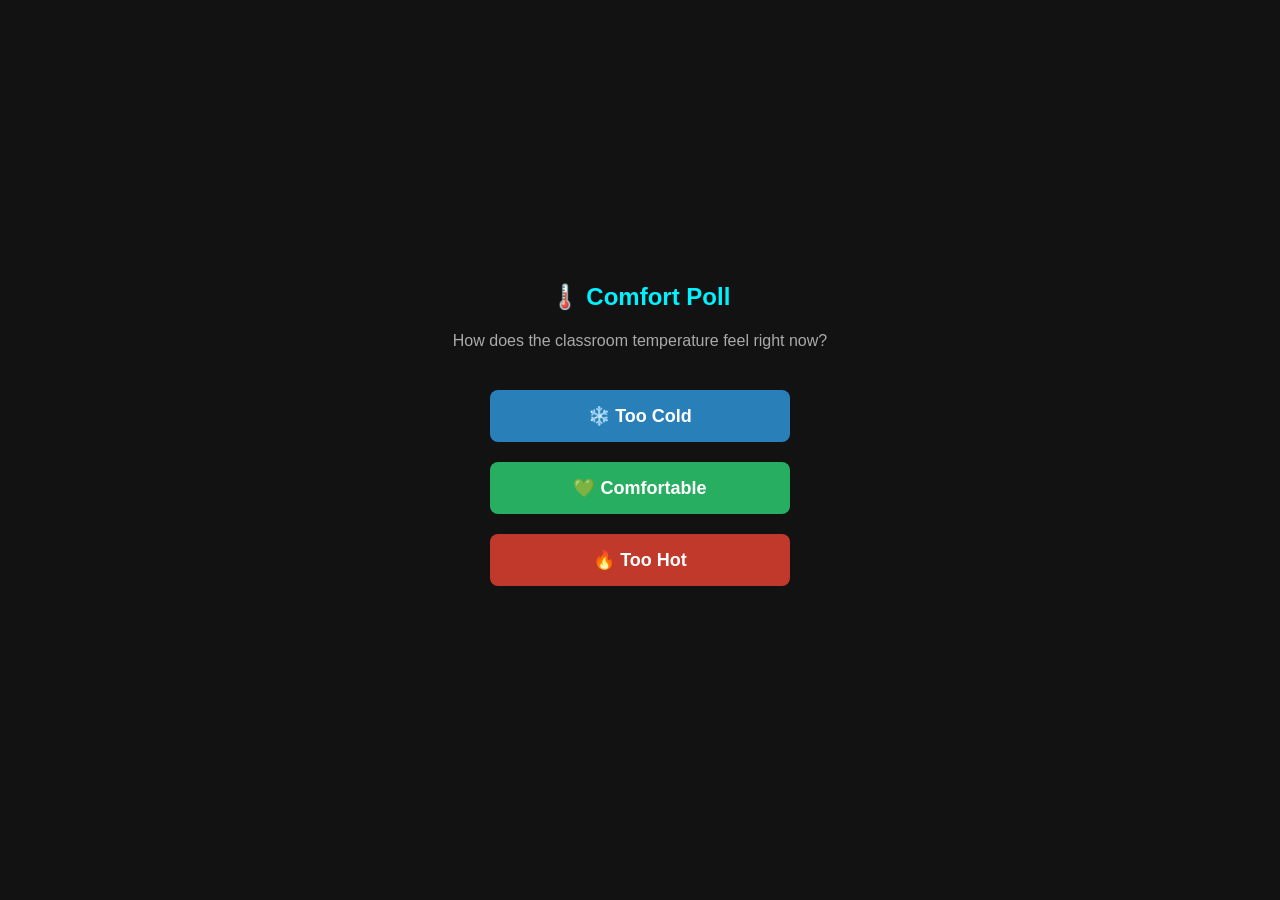
<file: vote.html>
<!DOCTYPE html>
<html lang="en">
<head>
    <meta charset="UTF-8">
    <meta name="viewport" content="width=device-width, initial-scale=1.0">
    <title>Classroom Comfort Poll</title>
    <style>
        body {
            background-color: #121212;
            color: #ffffff;
            font-family: Arial, sans-serif;
            display: flex;
            flex-direction: column;
            align-items: center;
            justify-content: center;
            height: 100vh;
            margin: 0;
            text-align: center;
        }
        h2 { color: #00f2fe; margin-bottom: 5px; }
        p { color: #aaa; margin-bottom: 30px; padding: 0 20px; }
        .vote-btn {
            width: 80%;
            max-width: 300px;
            padding: 15px;
            margin: 10px 0;
            font-size: 18px;
            font-weight: bold;
            border: none;
            border-radius: 8px;
            cursor: pointer;
            transition: 0.2s;
        }
        .btn-cold { background-color: #2980b9; color: white; }
        .btn-comfy { background-color: #27ae60; color: white; }
        .btn-hot { background-color: #c0392b; color: white; }
        .vote-btn:active { transform: scale(0.95); opacity: 0.8; }
        #status { margin-top: 20px; font-weight: bold; height: 20px; }
    </style>
</head>
<body>

    <h2>🌡️ Comfort Poll</h2>
    <p>How does the classroom temperature feel right now?</p>

    <button class="vote-btn btn-cold" onclick="submitVote(0)">❄️ Too Cold</button>
    <button class="vote-btn btn-comfy" onclick="submitVote(1)">💚 Comfortable</button>
    <button class="vote-btn btn-hot" onclick="submitVote(2)">🔥 Too Hot</button>

    <div id="status"></div>

    <script>
        // 🟢 Connects straight to your Google Apps Script!
        const google_sheet_api = "https://script.google.com/macros/s/AKfycbxjCHt-ZCIEGRUNnG-q6er859rPA3u-UWJdoA4SuD4Vqe3pYrzc-2CNPXTYMcv4qFpN/exec";

        async function submitVote(voteValue) {
            const statusDiv = document.getElementById('status');
            statusDiv.innerText = "⏳ Sending vote...";
            statusDiv.style.color = "#f1c40f";

            try {
                const payload = { action: 'vote', vote: voteValue };

                const response = await fetch(google_sheet_api, {
                    method: 'POST',
                    headers: { 'Content-Type': 'text/plain' },
                    body: JSON.stringify(payload)
                });

                if (response.ok) {
                    statusDiv.innerText = "✅ Thank you! Vote recorded.";
                    statusDiv.style.color = "#2ecc71";
                    // Hide the buttons so they don't spam votes
                    document.querySelectorAll('.vote-btn').forEach(btn => btn.style.display = 'none');
                }
            } catch (err) {
                statusDiv.innerText = "❌ Network Error.";
                statusDiv.style.color = "#e74c3c";
            }
        }
    </script>
</body>
</html>
</file>
